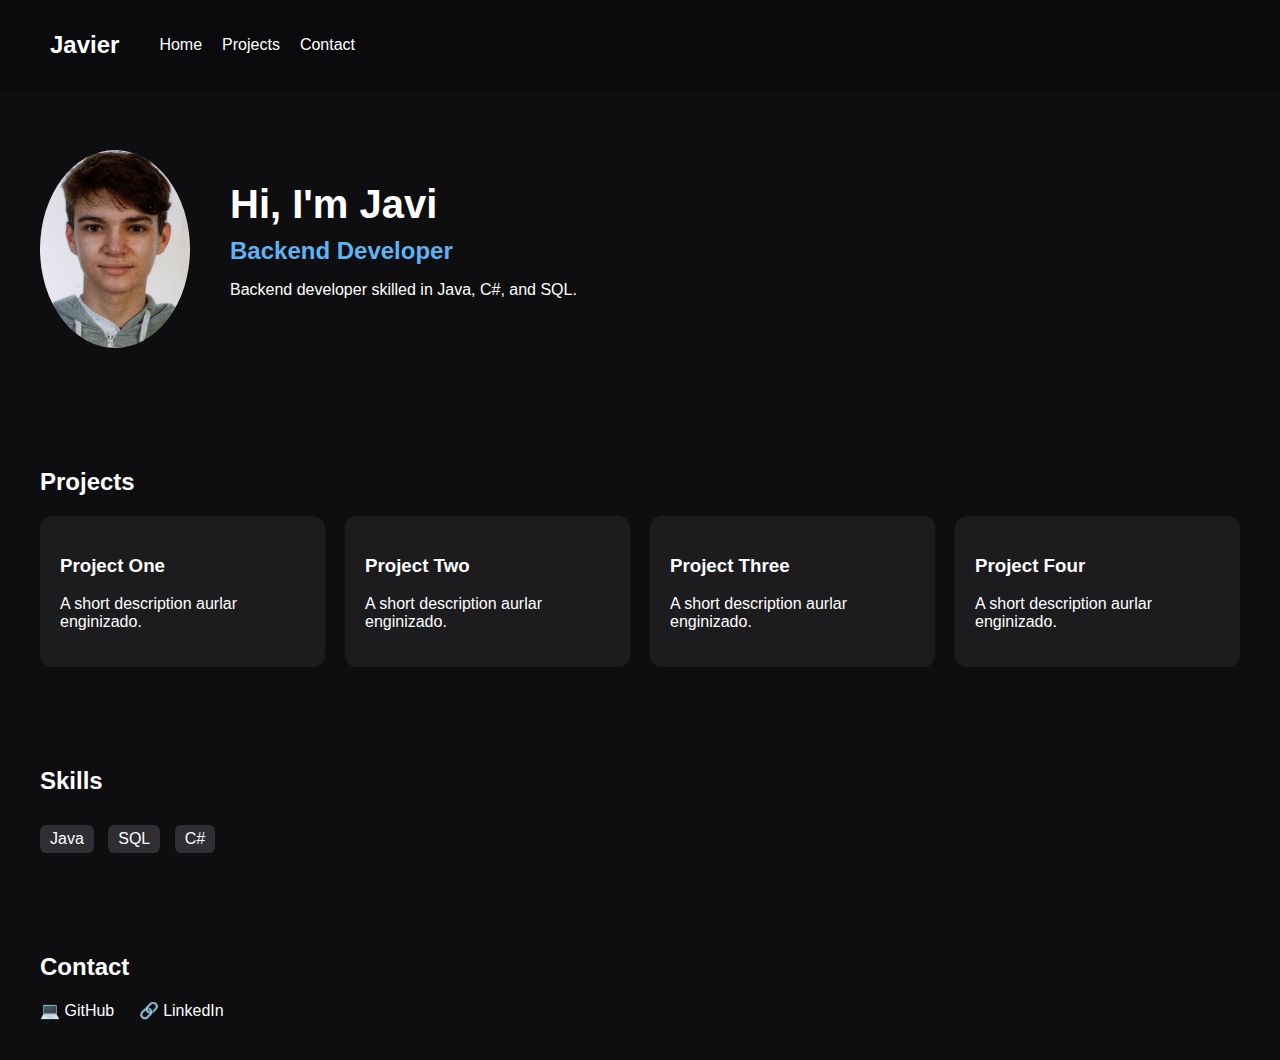
<file: Index.html>
<!DOCTYPE html>
<html lang="en">
<head>
  <meta charset="UTF-8" />
  <meta name="viewport" content="width=device-width, initial-scale=1.0" />
  <title>Javier | Backend Developer</title>
  <link rel="stylesheet" href="Index_styles.css" />
</head>
<body>
  <header>
    <nav>
      <div class="logo">Javier</div>
      <ul>
        <li><a href="#home">Home</a></li>
        <li><a href="#projects">Projects</a></li>
        <li><a href="#contact">Contact</a></li>
      </ul>
    </nav>
  </header>

  <section id="home" class="hero">
    <img class="profile-pic" src="imgs/Foto_Seria.png" alt="Pfp Javi" />
    <div class="hero-text">
      <h1>Hi, I'm Javi</h1>
      <h2 class="highlight">Backend Developer</h2>
      <p>Backend developer skilled in Java, C#, and SQL.</p>
    </div>
  </section>

  <section id="projects" class="projects">
    <h2>Projects</h2>
    <div class="project-grid">
      <div class="project-card">
        <h3>Project One</h3>
        <p>A short description aurlar enginizado.</p>
      </div>
      <div class="project-card">
        <h3>Project Two</h3>
        <p>A short description aurlar enginizado.</p>
      </div>
      <div class="project-card">
        <h3>Project Three</h3>
        <p>A short description aurlar enginizado.</p>
      </div>
      <div class="project-card">
        <h3>Project Four</h3>
        <p>A short description aurlar enginizado.</p>
      </div>
    </div>
  </section>

  <section class="about">
    <h2>Skills</h2>
    <div class="skills">
      <span>Java</span>
      <span>SQL</span>
      <span>C#</span>
    </div>
  </section>

  <section id="contact" class="contact">
    <h2>Contact</h2>
    <div class="contact-links">
      <a href="https://github.com/JaviMP-03" target="_blank" rel="noopener noreferrer">💻 GitHub</a>
      <a href="https://www.linkedin.com/in/javier-martínez-pérez-7843451a4" target="_blank" rel="noopener noreferrer">🔗 LinkedIn</a>
    </div>
  </section>
</body>
</html>
</file>
<file: Index_styles.css>
html {
  scroll-behavior: smooth;
}

body {
  margin: 0;
  font-family: 'Segoe UI', sans-serif;
  background-color: #0e0e10;
  color: #ffffff;
}

header {
  padding: 20px 40px;
  display: flex;
  justify-content: flex-start; /* Cambiado de space-between a flex-start */
  align-items: center;
  background-color: #0a0a0c;
  gap: 40px; /* Espacio entre logo y menú */
}

nav {
  display: flex;
  align-items: center;
  width: 100%;
}

nav .logo {
  font-weight: bold;
  font-size: 1.5rem;
  /* Para que no esté pegado al borde izquierdo */
  padding-left: 10px;
}

nav ul {
  list-style: none;
  display: flex;
  gap: 20px;
}

nav ul li a {
  color: #fff;
  text-decoration: none;
}

.hero {
  display: flex;
  align-items: center;
  padding: 60px 40px;
  gap: 40px;
}

.profile-pic {
  width: 150px;
  border-radius: 50%;
}

.hero-text h1 {
  font-size: 2.5rem;
  margin: 0;
}

.hero-text .highlight {
  color: #5fb3f3;
  margin: 10px 0;
}

.hero-text p {
  max-width: 400px;
}

.btn {
  background-color: #1f2937;
  color: white;
  padding: 10px 20px;
  border-radius: 8px;
  text-decoration: none;
  display: inline-block;
  margin-top: 15px;
}

.projects, .about, .contact {
  padding: 40px;
}

.projects h2, .about h2, .contact h2 {
  margin-bottom: 20px;
}

.project-grid {
  display: grid;
  grid-template-columns: repeat(auto-fit, minmax(240px, 1fr));
  gap: 20px;
}

.project-card {
  background-color: #1c1c1f;
  padding: 20px;
  border-radius: 12px;
}

.skills span {
  background-color: #2e2e33;
  padding: 5px 10px;
  margin-right: 10px;
  border-radius: 6px;
  display: inline-block;
  margin-top: 10px;
}

.contact-links a {
  color: white;
  margin-right: 20px;
  text-decoration: none;
}
</file>
